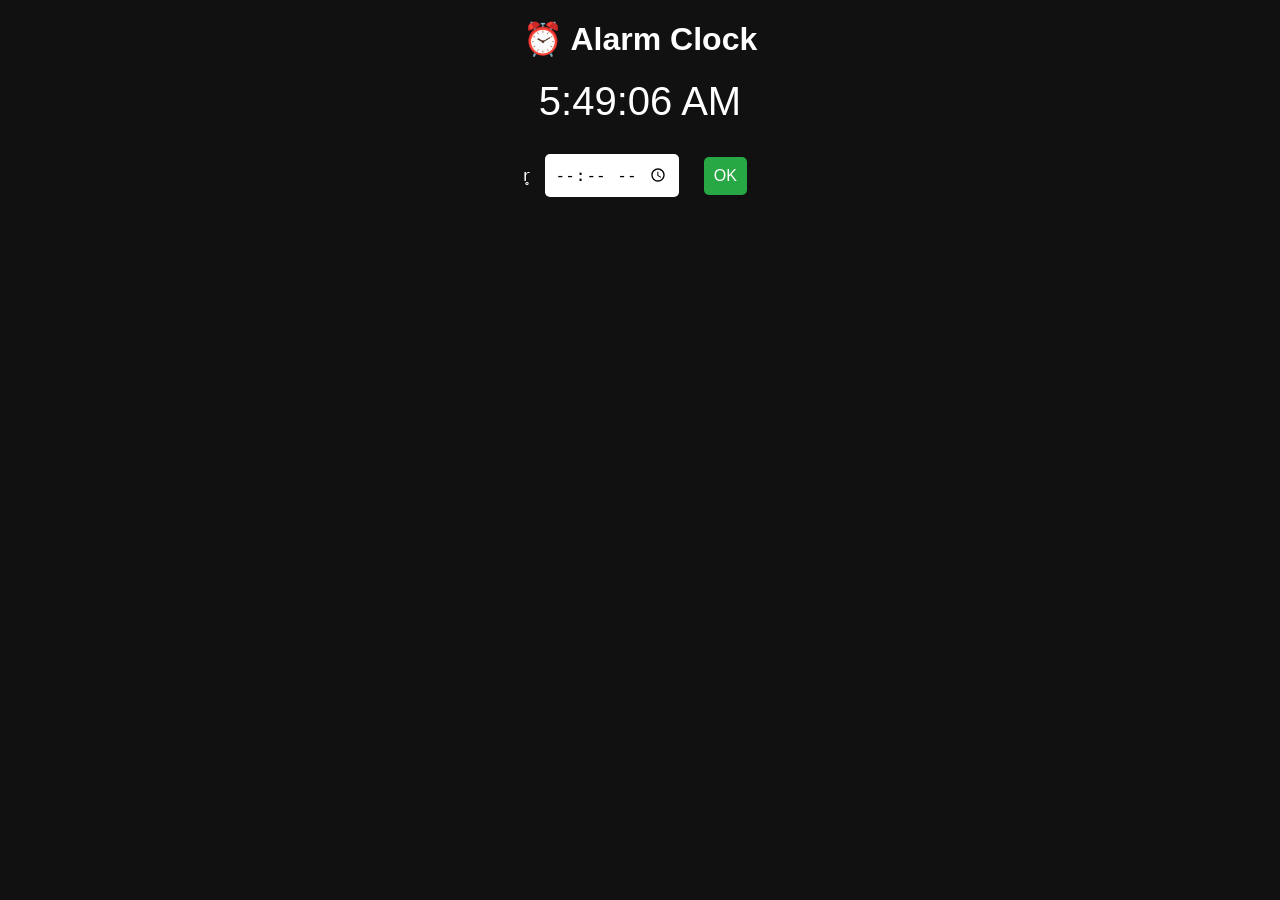
<file: AlarmApp/index.html>
<!DOCTYPE html>
<html>
<head>
  <title>Alarm Clock</title>
  <link rel="stylesheet" href="style.css">
</head>

<body>

<h1>⏰ Alarm Clock</h1>

<div id="time">00:00:00</div>r̥
<input type="time" id="alarmTime">
<button onclick="setAlarm()">OK</button>

<h3 id="status"></h3>

<!-- Audio -->
<audio id="sound">
  <source src="alarm.mp3" type="audio/mpeg">
</audio>

<script src="script.js"></script>

</body>
</html>
</file>
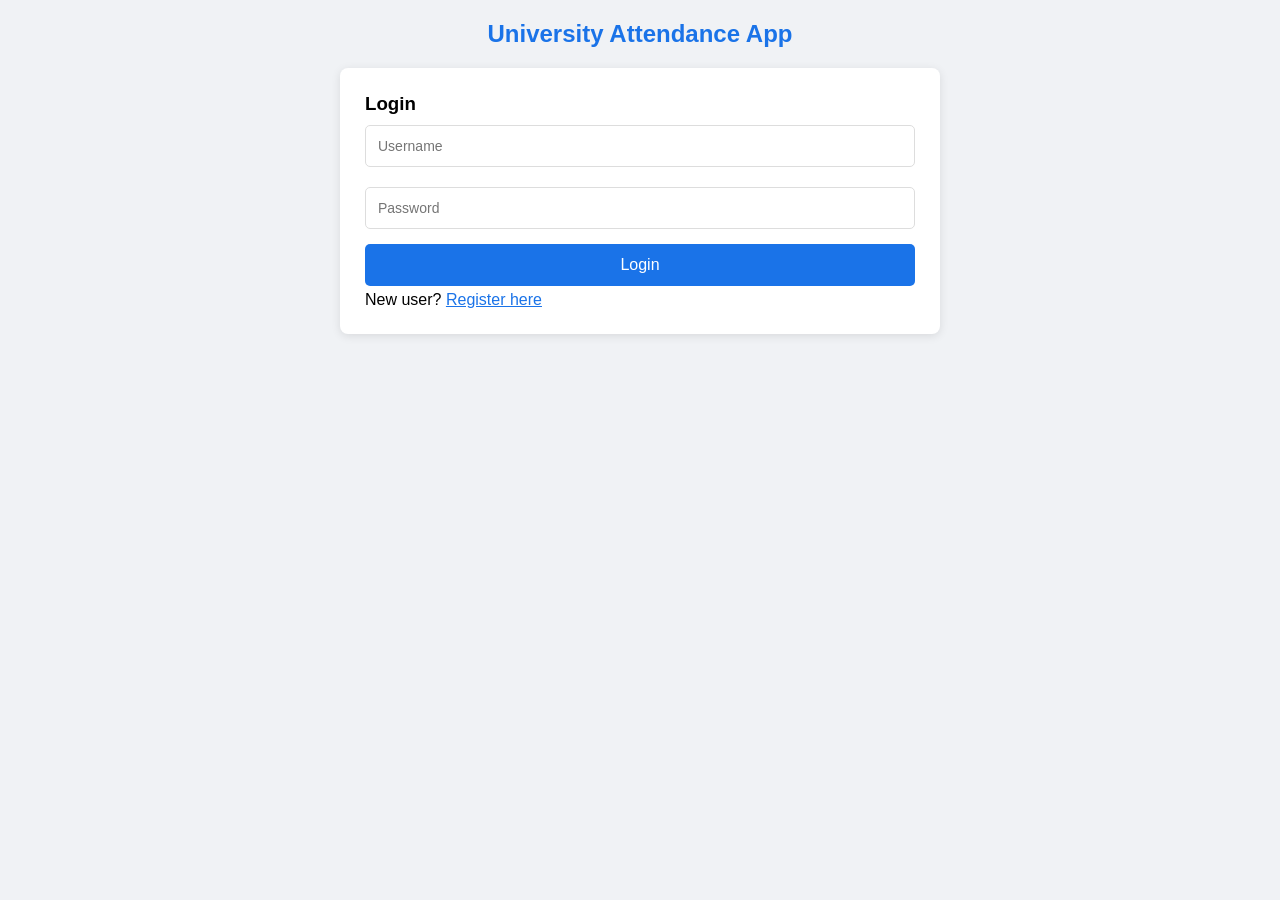
<file: AttendanceApp/index.html>
<!DOCTYPE html>
<html lang="en">
<head>
    <meta charset="UTF-8">
    <meta name="viewport" content="width=device-width, initial-scale=1.0">
    <title>University Attendance App</title>
    <link rel="stylesheet" href="style.css">
</head>
<body>
    <!-- 1. USER AUTHENTICATION - Login Screen -->
    <div id="loginPage" class="container">
        <h2>University Attendance App</h2>
        <div class="card">
            <h3>Login</h3>
            <input type="text" id="loginUser" placeholder="Username">
            <input type="password" id="loginPass" placeholder="Password">
            <button onclick="login()">Login</button>
            <p>New user? <span onclick="showRegister()">Register here</span></p>
        </div>
    </div>

    <!-- Register Screen -->
    <div id="registerPage" class="container hidden">
        <h2>Register</h2>
        <div class="card">
            <input type="text" id="regUser" placeholder="Username">
            <input type="password" id="regPass" placeholder="Password">
            <select id="regRole">
                <option value="">Select Role</option>
                <option value="student">Student</option>
                <option value="instructor">Instructor</option>
            </select>
            <button onclick="register()">Register</button>
            <p>Already have account? <span onclick="showLogin()">Login here</span></p>
        </div>
    </div>

    <!-- 4. UI DESIGN - Student Dashboard -->
    <div id="studentDashboard" class="container hidden">
        <div class="header">
            <h2>Student Dashboard</h2>
            <button onclick="logout()">Logout</button>
        </div>
        <div class="card">
            <h3>Welcome, <span id="studentName"></span></h3>
            <h4>2. STUDENT FEATURES - Mark Attendance</h4>
            <select id="courseSelect"></select>
            <button onclick="markAttendance()">Mark Present</button>
            <button onclick="viewMyAttendance()">View My Attendance</button>
        </div>
        <div id="studentRecords" class="card"></div>
    </div>

    <!-- 3. INSTRUCTOR FEATURES - Instructor Dashboard -->
    <div id="instructorDashboard" class="container hidden">
        <div class="header">
            <h2>Instructor Dashboard</h2>
            <button onclick="logout()">Logout</button>
        </div>
        <div class="card">
            <h3>Welcome, <span id="instructorName"></span></h3>
            <h4>Manage Courses</h4>
            <input type="text" id="newCourse" placeholder="Course Name">
            <button onclick="addCourse()">Add Course</button>
            <button onclick="viewAllAttendance()">View All Attendance</button>
            <button onclick="viewStudents()">View Students</button>
        </div>
        <div id="instructorRecords" class="card"></div>
    </div>

    <script src="script.js"></script>
</body>
</html>
</file>
<file: AlarmApp/style.css>
body {
  text-align: center;
  font-family: Arial;
  background: #111;
  color: white;
}

h1 {
  margin-top: 20px;
}

#time {
  font-size: 40px;
  margin: 20px;
}

input, button {
  padding: 10px;
  margin: 10px;
  font-size: 16px;
  border-radius: 5px;
  border: none;
}

button {
  background: #28a745;
  color: white;
  cursor: pointer;
}

button:hover {
  background: #218838;
}
</file>
<file: AttendanceApp/style.css>
* {
    margin: 0;
    padding: 0;
    box-sizing: border-box;
    font-family: 'Segoe UI', sans-serif;
}

body {
    background: #f0f2f5;
    padding: 20px;
}

.container {
    max-width: 600px;
    margin: 0 auto;
}

.hidden {
    display: none;
}

h2 {
    text-align: center;
    color: #1a73e8;
    margin-bottom: 20px;
}

.card {
    background: white;
    padding: 25px;
    border-radius: 8px;
    box-shadow: 0 2px 10px rgba(0,0,0,0.1);
    margin-bottom: 20px;
}

input, select {
    width: 100%;
    padding: 12px;
    margin: 10px 0;
    border: 1px solid #ddd;
    border-radius: 5px;
    font-size: 14px;
}

button {
    width: 100%;
    padding: 12px;
    background: #1a73e8;
    color: white;
    border: none;
    border-radius: 5px;
    cursor: pointer;
    font-size: 16px;
    margin: 5px 0;
}

button:hover {
    background: #1557b0;
}

span {
    color: #1a73e8;
    cursor: pointer;
    text-decoration: underline;
}

.header {
    display: flex;
    justify-content: space-between;
    align-items: center;
    margin-bottom: 20px;
}

.header button {
    width: auto;
    padding: 8px 20px;
}

table {
    width: 100%;
    border-collapse: collapse;
    margin-top: 15px;
}

th, td {
    border: 1px solid #ddd;
    padding: 10px;
    text-align: left;
}

th {
    background: #1a73e8;
    color: white;
}

.error {
    color: red;
    font-size: 14px;
    margin: 10px 0;
}
</file>
